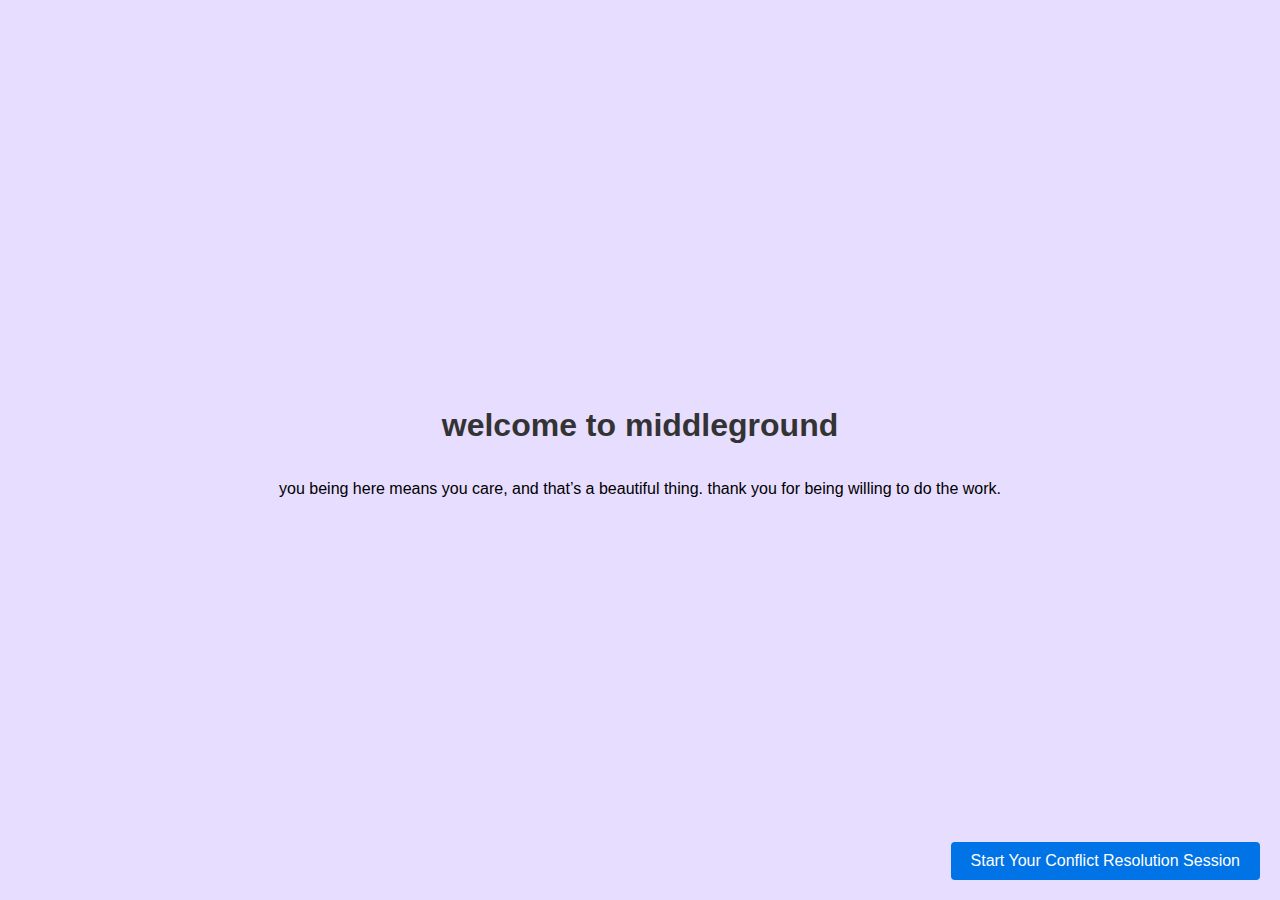
<file: index.html>
<!DOCTYPE html>
<html lang="en">
<head>
    <meta charset="UTF-8">
    <meta name="viewport" content="width=device-width, initial-scale=1.0">
    <title>MiddleGround</title>
    <link rel="stylesheet" href="style.css">
</head>
<body>
    <!-- Welcome Screen -->
    <div id="welcomeScreen" class="screen active">
        <h1>welcome to middleground</h1>
        <p>you being here means you care, and that’s a beautiful thing. thank you for being willing to do the work.</p>
        <button id="startButton" class="start-button">Start Your Conflict Resolution Session</button>
    </div>

    <!-- Loading Screen -->
    <div id="loadingScreen" class="screen">
        <div class="loader"></div>
        <p>Loading...</p>
    </div>

    <!-- Conflict Resolution Form Screen -->
    <div id="conflictResolutionScreen" class="screen">
        <div class="container">
            <h1>during the conflict, i felt...</h1>
            <form id="feelingsForm">
                <textarea id="feelingsInput" placeholder="Type your feelings here..."></textarea>
                <button type="submit">Submit</button>
            </form>
        </div>
        <button id="reviewButton" class="review-button">Review Feelings</button>
    </div>

    <!-- Modal that will display the feelings -->
    <div id="modal" class="modal">
        <div class="modal-content">
            <span class="close-button">&times;</span>
            <h2>"User 1" feelings during conflict</h2>
            <ul id="feelingsList"></ul>
            <button id="saveAndProgressFromModal" class="progress-button">Save and Progress</button>
        </div>
    </div>

    <!-- Accept Responsibility Screen -->
    <div id="acceptResponsibilityScreen" class="screen">
        <div class="container">
            <h1>Accept Responsibility</h1>
            <label for="responsibilitySelect">I take responsibility for:</label>
            <select id="responsibilitySelect">
                <option value="blank"> </option>
                <option value="aggression">I was too aggressive</option>
                <option value="notListening">I didn’t listen carefully</option>
                <option value="overreacting">I overreacted</option>
                <!-- Add more options as needed -->
            </select>
            <button id="nextButton" class="progress-button">Save and Progress</button>
        </div>
    </div>

    <!-- Identify Triggers Screen -->
    <div id="identifyTriggersScreen" class="screen">
        <div class="container">
            <h1>Identify Triggers</h1>
            <label for="triggerInput">Start typing to identify your triggers:</label>
            <input type="text" id="triggerInput" placeholder="Type a trigger...">
            <ul id="suggestionsList" class="suggestions-list"></ul>
            <button id="saveTriggerButton" class="progress-button">Save Trigger</button>
            <ul id="identifiedTriggersList" class="identified-triggers-list"></ul>
            <button id="backButton" class="back-button">Back</button>
            <button id="reviewEventButton" class="progress-button" style="display: none;">Review Event</button> <!-- New button -->
        </div>
    </div>
    
    <!-- Additional Context Screen -->
    <div id="additionalContextScreen" class="screen">
        <div class="container">
            <h1>Provide Additional Context or Notes to Your Partner</h1>
            <form id="contextForm">
                <textarea id="contextInput" placeholder="Type your context or notes here..."></textarea>
                <button type="submit">Submit</button>
            </form>
            <button id="reviewContextButton" class="review-button">Review Context</button>
        </div>
    </div>

    <!-- Modal for Reviewing Context -->
    <div id="contextModal" class="modal">
        <div class="modal-content">
            <span class="close-button">&times;</span>
            <h2>Review Additional Context</h2>
            <ul id="contextList"></ul>
            <button id="saveAndProgressFromContextModal" class="progress-button">Save and Progress</button>
        </div>
    </div>

    <!-- Dashboard Screen -->
<div id="dashboardScreen" class="screen">
    <div class="container">
        <h1>Review Collected Data</h1>
        
        <!-- Make this heading clickable to navigate back to the Conflict Resolution screen -->
        <h2 id="feelingsSection">Feelings During Conflict</h2>
        <ul id="dashboardFeelingsList"></ul>
        
        <!-- Make this heading clickable to navigate back to the Accept Responsibility screen -->
        <h2 id="responsibilitySection">Accepted Responsibility</h2>
        <p id="dashboardResponsibility"></p>

        <!-- Make this heading clickable to navigate back to the Identify Triggers screen -->
        <h2 id="triggersSection">Identified Triggers</h2>
        <ul id="dashboardTriggersList"></ul>
        
        <button id="backToTriggersButton" class="back-button">Back to Triggers</button>
    </div>
</div>


    <!-- JavaScript -->
    <script src="app.js"></script>
</body>
</html>
</file>
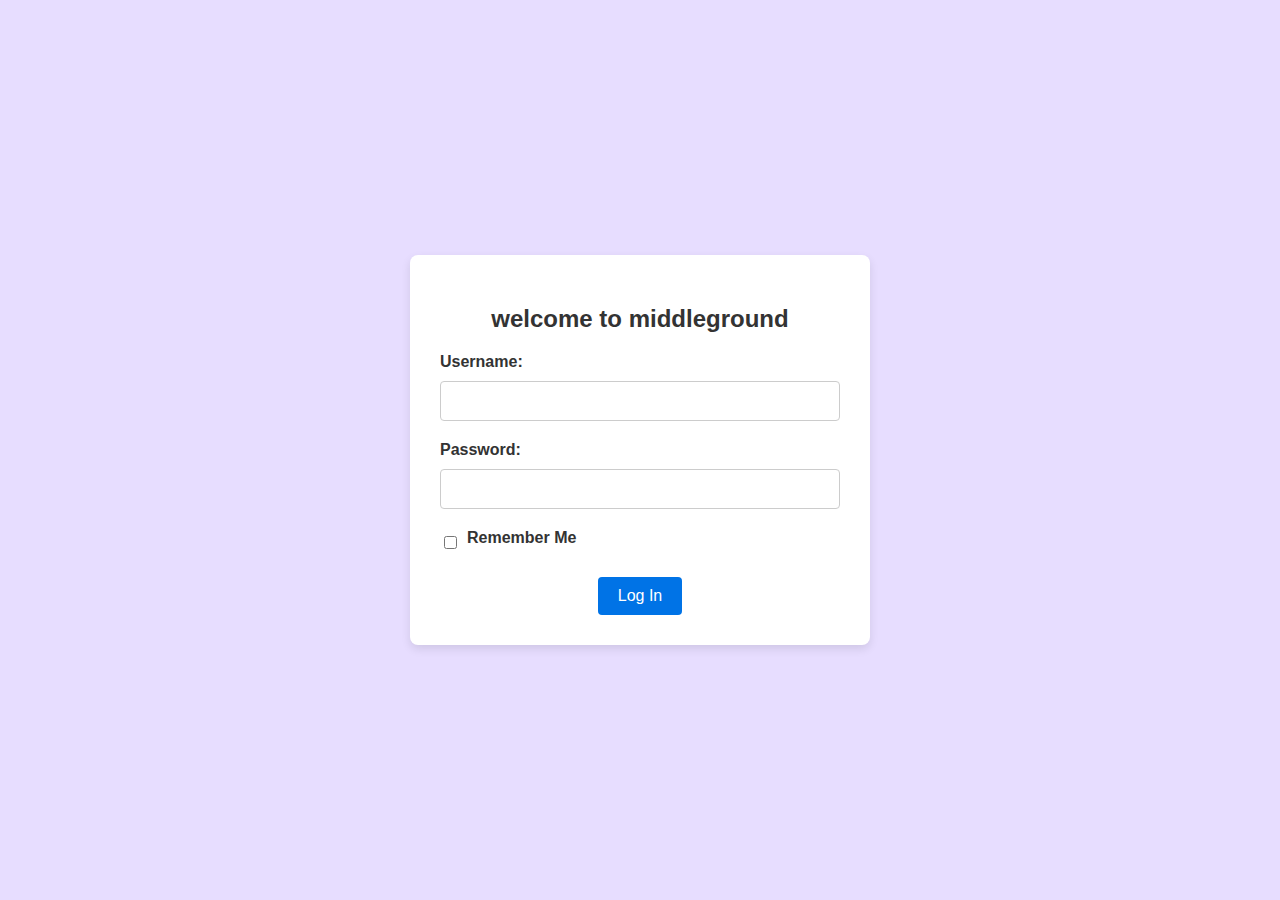
<file: login.html>
<!DOCTYPE html>
<html lang="en">
<head>
    <meta charset="UTF-8">
    <meta name="viewport" content="width=device-width, initial-scale=1.0">
    <title>Login - middleground</title>
    <link rel="stylesheet" href="style.css">
</head>
<body>
    <!-- Login Screen -->
    <div id="loginScreen" class="screen active">
        <div class="login-container">
            <h2>welcome to middleground</h2>
            <form id="loginForm">
                <label for="username">Username:</label>
                <input type="text" id="username" name="username" required>

                <label for="password">Password:</label>
                <input type="password" id="password" name="password" required>

                <div class="remember-me">
                    <input type="checkbox" id="rememberMe" name="rememberMe">
                    <label for="rememberMe">Remember Me</label>
                </div>

                <button type="submit">Log In</button>
            </form>
        </div>
    </div>

    <script>
        document.addEventListener('DOMContentLoaded', function() {
            const loginForm = document.getElementById('loginForm');

            loginForm.addEventListener('submit', function(event) {
                event.preventDefault();

                const username = document.getElementById('username').value.trim();
                const password = document.getElementById('password').value.trim();

                if (username && password) {
                    // Simulate a successful login by redirecting to the index.html page
                    window.location.href = "index.html";
                } else {
                    alert('Please enter a valid username and password.');
                }
            });
        });
    </script>
</body>
</html>
</file>
<file: style.css>
/* General Body Styling */
body {
    font-family: Helvetica, Arial, sans-serif;
    background-color: #e7ddff;
    margin: 0;
    display: flex;
    justify-content: center;
    align-items: center;
    height: 100vh;
    overflow: hidden; /* Prevents scrolling */
    box-sizing: border-box; /* Ensures padding is included in width/height */
}

/* Container for Form Screens */
.container, .login-container {
    background-color: white;
    padding: 30px;
    border-radius: 8px;
    box-shadow: 0 4px 10px rgba(0, 0, 0, 0.1);
    text-align: center;
    width: 80%;
    max-width: 400px;
    margin: auto;
}

/* Login Screen Specific Styles */
.login-container h2 {
    color: #333;
    margin-bottom: 20px;
    text-transform: lowercase;
}

.login-container label {
    display: block;
    text-align: left;
    margin-bottom: 10px;
    color: #333;
    font-weight: bold;
}

.login-container input[type="text"],
.login-container input[type="password"] {
    width: 100%;
    padding: 10px;
    margin-bottom: 20px;
    border-radius: 4px;
    border: 1px solid #ccc;
    font-size: 1em;
    box-sizing: border-box;
}

.login-container input[type="checkbox"] {
    margin-right: 10px;
}

.login-container button {
    background-color: #0073e6;
    color: white;
    padding: 10px 20px;
    border: none;
    border-radius: 4px;
    font-size: 1em;
    cursor: pointer;
}

.login-container button:hover {
    background-color: #005bb5;
}

/* Checkbox and Label Styling */
.login-container .remember-me {
    display: flex;
    align-items: center;
    margin-bottom: 20px;
}

/* Screen Styles */
.screen {
    opacity: 0;
    visibility: hidden;
    position: absolute;
    transition: opacity 1s, visibility 1s;
    display: flex;
    flex-direction: column;
    justify-content: center;
    align-items: center;
    text-align: center;
    width: 100%;
    height: 100%;
    box-sizing: border-box;
}

.screen.active {
    opacity: 1;
    visibility: visible;
}

/* Button Styles */
button {
    background-color: #0073e6;
    color: white;
    padding: 10px 20px;
    border: none;
    border-radius: 4px;
    font-size: 1em;
    cursor: pointer;
    transition: background-color 0.3s ease;
}

button:hover {
    background-color: #005bb5;
}

/* Positioning for Buttons */
.start-button, .review-button, .progress-button {
    position: fixed;
    bottom: 20px;
    right: 20px;
}

.review-button {
    z-index: 5;
}

.progress-button {
    bottom: 80px;
    z-index: 10;
}

/* Loading Spinner */
.loader {
    border: 16px solid #f3f3f3;
    border-radius: 50%;
    border-top: 16px solid #3498db;
    width: 80px;
    height: 80px;
    animation: spin 2s linear infinite;
    margin-bottom: 20px;
}

@keyframes spin {
    0% { transform: rotate(0deg); }
    100% { transform: rotate(360deg); }
}

/* Heading and Paragraph Styling */
h1 {
    color: #333;
    margin-bottom: 20px;
}

textarea {
    width: 100%;
    height: 100px;
    padding: 10px;
    border-radius: 4px;
    border: 1px solid #ccc;
    font-size: 1em;
    margin-bottom: 20px;
    box-sizing: border-box;
}

/* Modal Styling */
.modal {
    display: none;
    position: fixed;
    z-index: 100; /* Ensure modal is above other elements */
    left: 0;
    top: 0;
    width: 100%;
    height: 100%;
    overflow: auto;
    background-color: rgba(0, 0, 0, 0.4);
    justify-content: center;
    align-items: center;
}

.modal-content {
    background-color: white;
    margin: 15% auto;
    padding: 20px;
    border: 1px solid #888;
    width: 80%;
    max-width: 600px;
    border-radius: 8px;
    text-align: left;
    box-sizing: border-box;
}

.close-button {
    color: #aaa;
    float: right;
    font-size: 28px;
    font-weight: bold;
}

.close-button:hover,
.close-button:focus {
    color: black;
    text-decoration: none;
    cursor: pointer;
}

ul {
    list-style-type: none;
    padding: 0;
}

li {
    background-color: #f8f8f8;
    margin: 10px 0;
    padding: 10px;
    border-radius: 4px;
    display: flex;
    justify-content: space-between;
    align-items: center;
}

li button {
    background-color: #ff4d4d;
    color: white;
    border: none;
    border-radius: 4px;
    padding: 5px 10px;
    cursor: pointer;
}

li button:hover {
    background-color: #e60000;
}

/* Logout Button Styling */
.logout-button {
    position: fixed;
    top: 20px;
    right: 20px;
    background-color: #F5FFDD;
    color: #333;
    opacity: 0.75;
    padding: 10px 20px;
    border: none;
    border-radius: 4px;
    font-size: 1em;
    cursor: pointer;
    box-shadow: 0 4px 8px rgba(0, 0, 0, 0.1);
    transition: opacity 0.3s ease;
}

.logout-button:hover {
    opacity: 1;
    background-color: #F5FFDD;
}

/* Back Button Styling */
.back-button {
    position: fixed;
    bottom: 20px;
    left: 20px;
    background-color: #0073e6;
    color: white;
    padding: 10px 20px;
    border: none;
    border-radius: 4px;
    font-size: 1em;
    cursor: pointer;
    box-shadow: 0 4px 8px rgba(0, 0, 0, 0.1);
    transition: background-color 0.3s ease;
}

.back-button:hover {
    background-color: #005bb5;
}

/* Suggestions List Styling */
.suggestions-list {
    list-style-type: none;
    padding: 0;
    margin: 10px 0;
    background-color: #fff;
    border: 1px solid #ccc;
    max-height: 150px;
    overflow-y: auto;
    box-sizing: border-box;
}

.suggestions-list li {
    padding: 10px;
    cursor: pointer;
}

.suggestions-list li:hover {
    background-color: #f0f0f0;
}

/* Identified Triggers List Styling */
.identified-triggers-list {
    list-style-type: none;
    padding: 0;
    margin-top: 20px;
}

.identified-triggers-list li {
    background-color: #f8f8f8;
    margin: 5px 0;
    padding: 10px;
    border-radius: 4px;
}
/* General Body Styling */
body {
    font-family: Helvetica, Arial, sans-serif;
    background-color: #e7ddff;
    margin: 0;
    display: flex;
    justify-content: center;
    align-items: center;
    height: 100vh;
    overflow: hidden; /* Prevents scrolling */
}

/* Container for Form Screens */
.container, .login-container {
    background-color: white;
    padding: 30px;
    border-radius: 8px;
    box-shadow: 0 4px 10px rgba(0, 0, 0, 0.1);
    text-align: center;
    width: 80%;
    max-width: 400px;
    margin: auto;
}

/* Button Styles */
button {
    background-color: #0073e6;
    color: white;
    padding: 10px 20px;
    border: none;
    border-radius: 4px;
    font-size: 1em;
    cursor: pointer;
    transition: background-color 0.3s ease;
}

button:hover {
    background-color: #005bb5;
}

/* Identified Triggers List Styling */
.identified-triggers-list {
    list-style-type: none;
    padding: 0;
    margin-top: 20px;
}

.identified-triggers-list li {
    background-color: #f8f8f8;
    margin: 5px 0;
    padding: 10px;
    border-radius: 4px;
    display: flex;
    justify-content: space-between;
    align-items: center;
}

/* Delete Button Styling */
.delete-button {
    background: none;
    border: none;
    color: #aaa;
    font-size: 16px;
    cursor: pointer;
    margin-left: 10px;
    transition: color 0.3s ease;
}

.delete-button:hover {
    color: #888;
}

/* Additional Context Screen Styling */
#additionalContextScreen .container {
    background-color: white;
    padding: 30px;
    border-radius: 8px;
    box-shadow: 0 4px 10px rgba(0, 0, 0, 0.1);
    text-align: center;
    width: 80%;
    max-width: 400px;
    margin: auto;
}

/* Context Modal Styling */
#contextModal .modal-content {
    background-color: white;
    margin: 15% auto;
    padding: 20px;
    border: 1px solid #888;
    width: 80%;
    max-width: 600px;
    border-radius: 8px;
    text-align: left;
    box-sizing: border-box;
}

#contextModal .close-button {
    color: #aaa;
    float: right;
    font-size: 28px;
    font-weight: bold;
}

#contextModal .close-button:hover,
#contextModal .close-button:focus {
    color: black;
    text-decoration: none;
    cursor: pointer;
}
</file>
